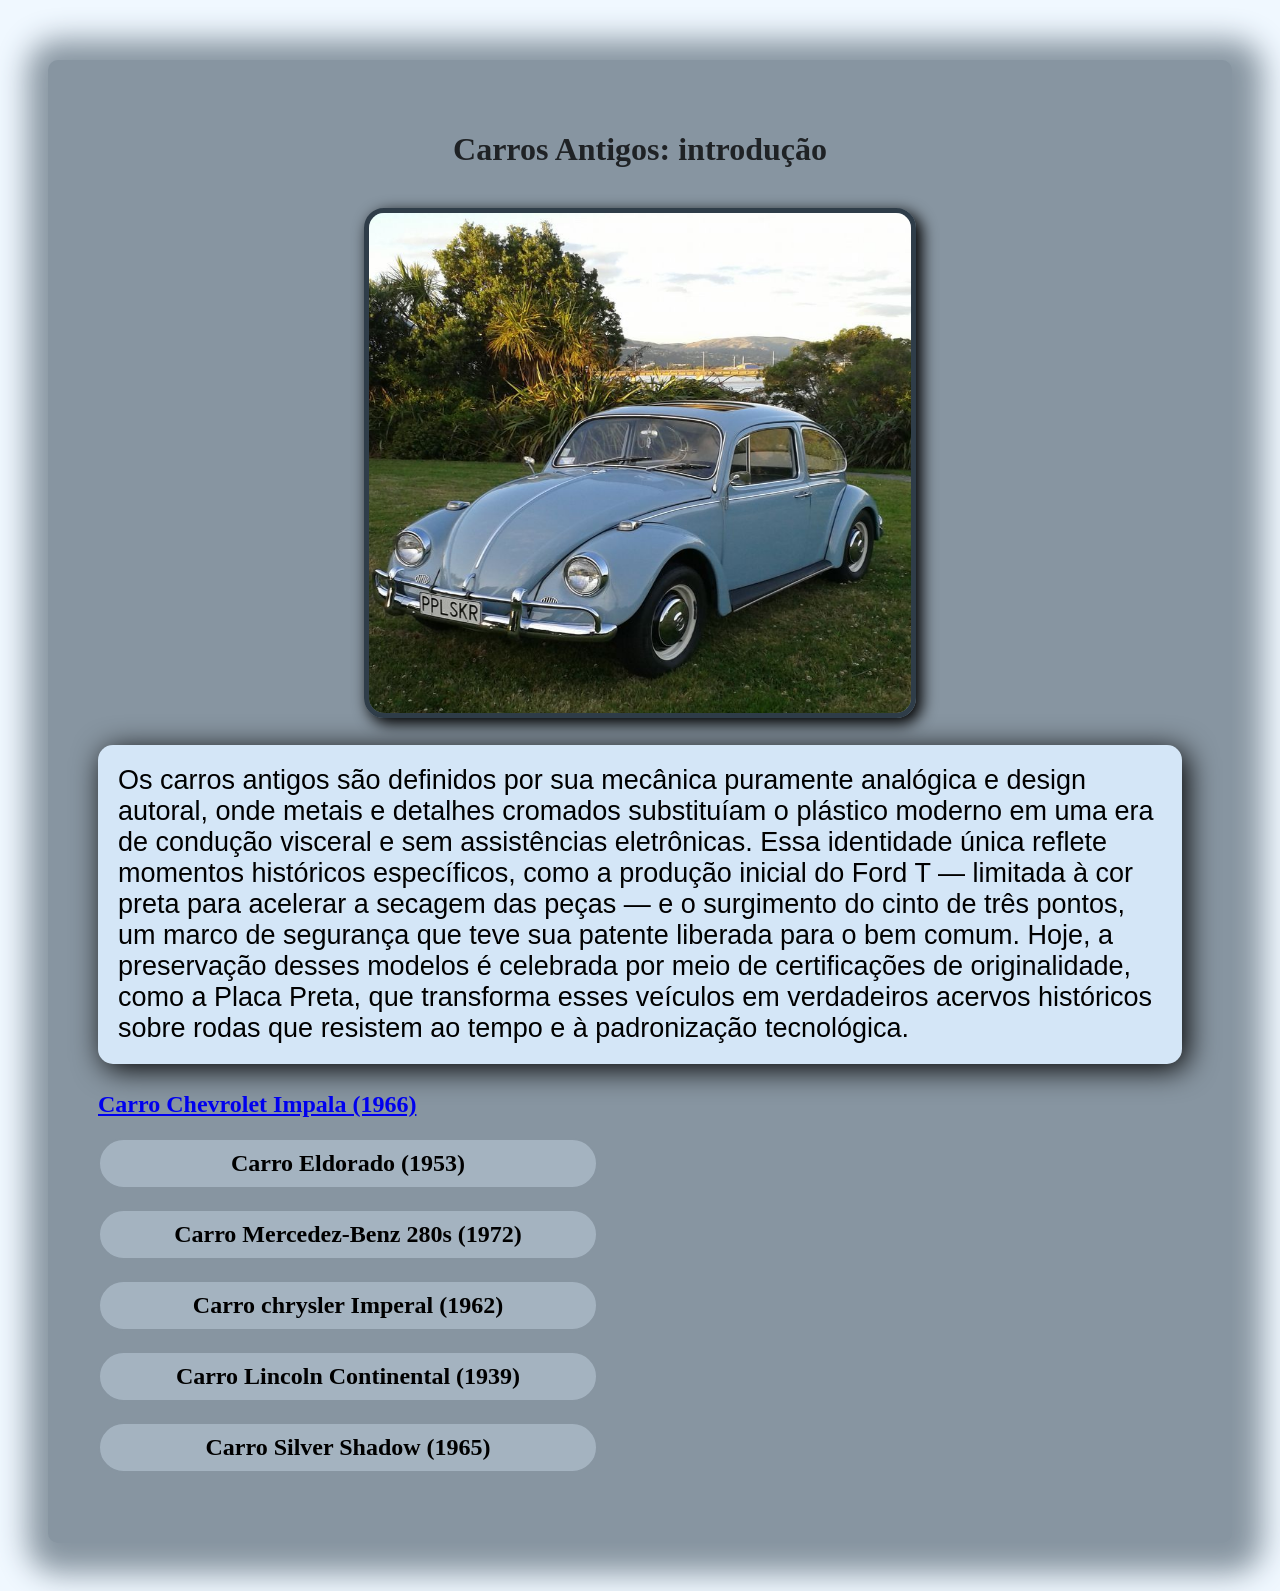
<file: index.html>
<!DOCTYPE html>
<html lang="pt-br">
<head>
    <meta charset="UTF-8">
    <meta name="viewport" content="width=device-width, initial-scale=1.0">
    <title>Carros Antigos: Introdução</title>
    <link rel="stylesheet" href="./css/body_inicial.css">
    <link rel="stylesheet" href="./css/container_inicial.css">
    <link rel="stylesheet" href="./css/img_inicial.css">
    <link rel="stylesheet" href="./css/link_inicial1.css">
    <link rel="stylesheet" href="./css/titulo_inicial.css"> 
    <link rel="stylesheet" href="./css/link_inicial2.css">
    <link rel="stylesheet" href="./css/link_Inicial3.css">
    <link rel="stylesheet" href="./css/link_inicial4.css">
    <link rel="stylesheet" href="./css/link_inicial5.css">
    <link rel="stylesheet" href="./css/link_inicial6.css">



<style>
</style>
<body>
    <div class="container">
        <div class="titulo">
                <h1>Carros Antigos: introdução</h1>
                <img src="./img/fuscaAzul.jpg">
                <p>Os carros antigos são definidos por sua mecânica puramente analógica e design autoral, onde metais e detalhes cromados substituíam o plástico moderno em uma era de condução visceral e sem assistências eletrônicas. Essa identidade única reflete momentos históricos específicos, como a produção inicial do Ford T — limitada à cor preta para acelerar a secagem das peças — e o surgimento do cinto de três pontos, um marco de segurança que teve sua patente liberada para o bem comum. Hoje, a preservação desses modelos é celebrada por meio de certificações de originalidade, como a Placa Preta, que transforma esses veículos em verdadeiros acervos históricos sobre rodas que resistem ao tempo e à padronização tecnológica.</p> 
            <div class="link"> 
                <a href="./carros1.html">
                    <h2>Carro Chevrolet Impala (1966)</h2>
                </a>
            </div>
            <div class="link2">
                <a href="./carro2.html">
                    <h2>Carro Eldorado (1953)</h2>
                </a>
            </div>
            <div class="link3">
                <a href="./carro3.html">
                    <h2>Carro Mercedez-Benz 280s (1972)</h2>
                </a>
            </div>
            <div class="link4">
                <a href="./carro4.html">
                    <h2>Carro chrysler Imperal (1962)</h2>
                </a>
            </div>
            <div class="link5">
                <a href="./carro5.html">
                    <h2>Carro Lincoln Continental (1939)</h2>
                </a>
            </div>
            <div class="link6">
                <a href="./carro6.html">
                    <h2>Carro Silver Shadow (1965)</h2>
                </a>
            </div>
        </div>
    </div>
</body>
</html>
</file>
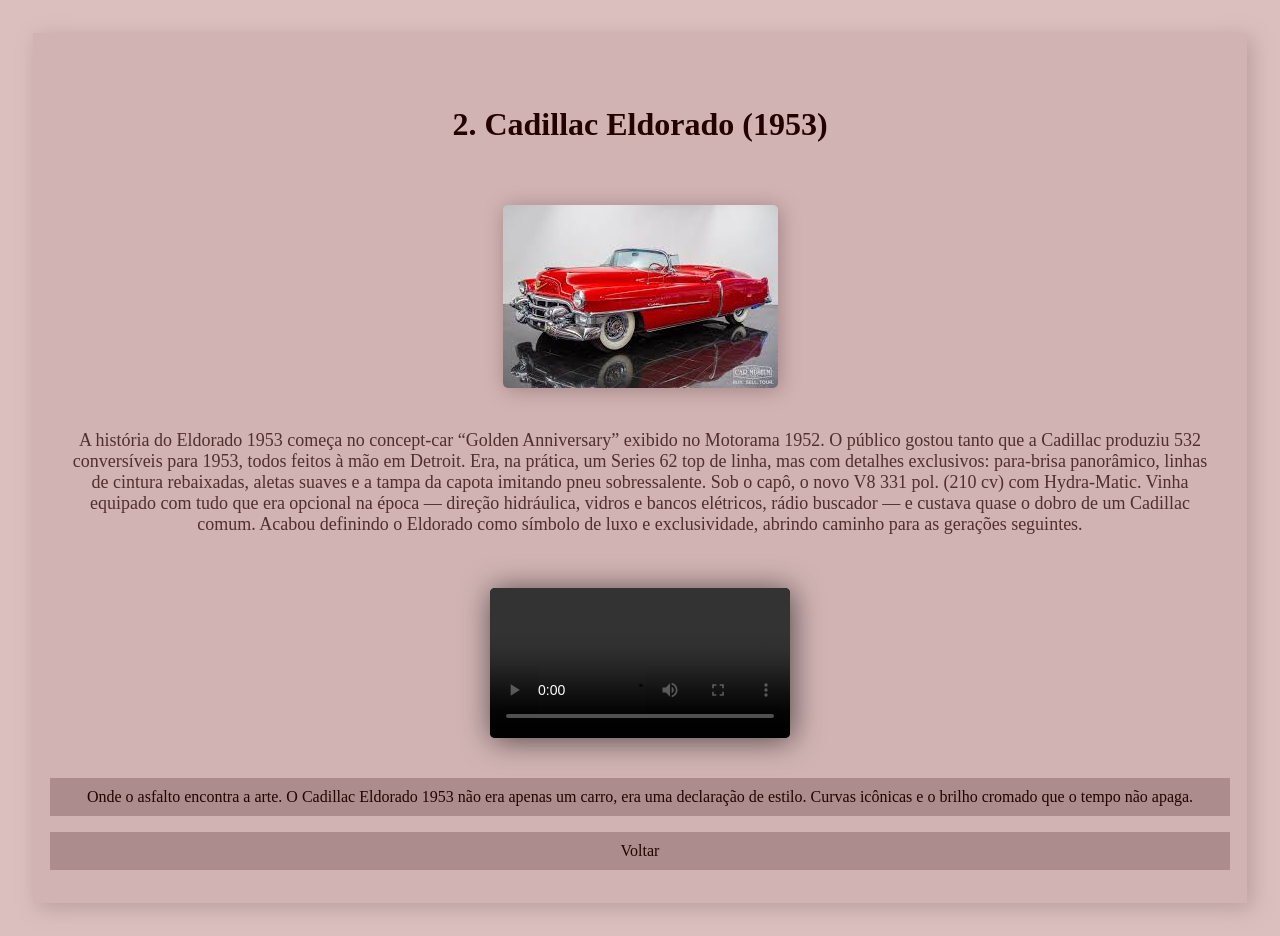
<file: carro2.html>
<!DOCTYPE html>
<html lang="pt-br">
<head>
    <meta charset="UTF-8">
    <meta name="viewport" content="width=device-width, initial-scale=1.0">
    <link rel="stylesheet" href="./css/body2.css">
    <link rel="stylesheet" href="./css/container2.css">
    <link rel="stylesheet" href="./css/content2.css">
    <link rel="stylesheet" href="./css/corpo2.css">
    <link rel="stylesheet" href="./css/links2.css">
    <link rel="stylesheet" href="./css/sombra_link1_2.css">
    <link rel="stylesheet" href="./css/sombra_link2_2.css">



    <title>Cadillac Eldorado</title>
</head>
<body>
    <div class="container">
        <div class="content">
            <div class="corpo">
                <h1><strong>2. Cadillac Eldorado (1953)</strong></h1>
                    <a href="https://www.netcarshow.com/cadillac/1953-eldorado/">
                        <img src="./img/carro2.jpg">
                    </a>
                <article>
                    <p>A história do Eldorado 1953 começa no concept-car “Golden Anniversary” exibido no Motorama 1952. O público gostou tanto que a Cadillac produziu 532 conversíveis para 1953, todos feitos à mão em Detroit.
                    Era, na prática, um Series 62 top de linha, mas com detalhes exclusivos: para-brisa panorâmico, linhas de cintura rebaixadas, aletas suaves e a tampa da capota imitando pneu sobressalente. Sob o capô, o novo V8 331 pol. (210 cv) com Hydra-Matic. Vinha equipado com tudo que era opcional na época — direção hidráulica, vidros e bancos elétricos, rádio buscador — e custava quase o dobro de um Cadillac comum.
                    Acabou definindo o Eldorado como símbolo de luxo e exclusividade, abrindo caminho para as gerações seguintes.
                    </p>
                </article>
            </div>
            <div class="links">
                <iframe src="./mp4/cadilacEldorado.mp4"></iframe>
                <p>Onde o asfalto encontra a arte. O Cadillac Eldorado 1953 não era apenas um carro, era uma declaração de estilo. Curvas icônicas e o brilho cromado que o tempo não apaga.</p>
                <a href="./index.html">
                    <p>Voltar</p>
                </a>
            </div>
        </div>
    </div>
</body>
</html>
</file>
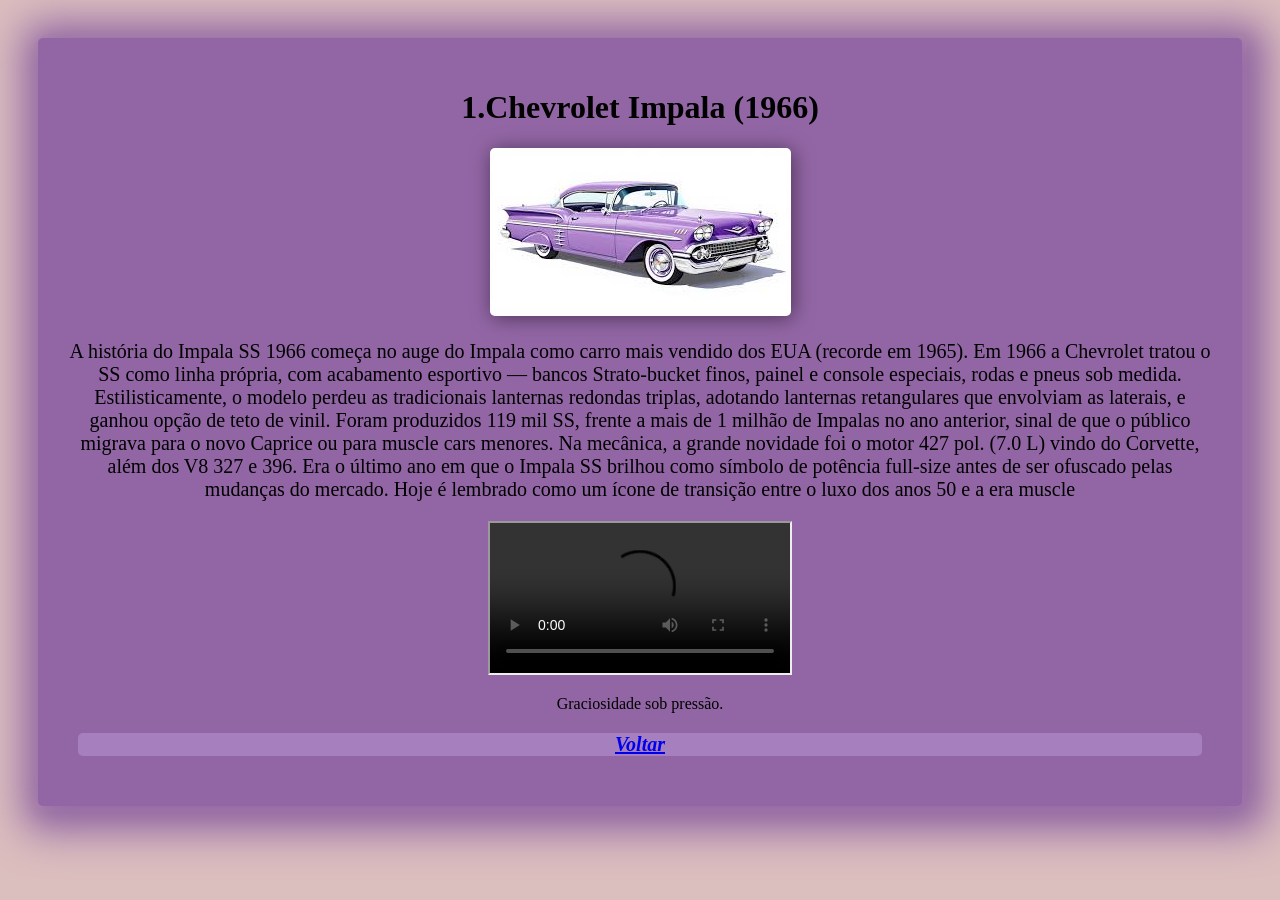
<file: carros1.html>
<!DOCTYPE html>
<html lang="pt-br">
<head>
    <meta charset="UTF-8">
    <meta name="viewport" content="width=device-width, initial-scale=1.0">
    <title>Chevrolet Impala</title>
    <link rel="stylesheet" href="./css/a_11.css">
    <link rel="stylesheet" href="./css/a_21.css">
    <link rel="stylesheet" href="./css/body1.css">
    <link rel="stylesheet" href="./css/container1.css">
    <link rel="stylesheet" href="./css/content1.css">

</head>
<body>
    <div class="container">
        <div class="content">
            <h1><strong>1.Chevrolet Impala (1966)</strong></h1>
            <a href="https://www.classicautomall.com/vehicles/4324/1966-chevrolet-impala-ss">
                <img src="./img/carro1.jpg">
            </a>
            <article>
                <p>A história do Impala SS 1966 começa no auge do Impala como carro mais vendido dos EUA (recorde em 1965). Em 1966 a Chevrolet tratou o SS como linha própria, com acabamento esportivo — bancos Strato-bucket finos, painel e console especiais, rodas e pneus sob medida.
                Estilisticamente, o modelo perdeu as tradicionais lanternas redondas triplas, adotando lanternas retangulares que envolviam as laterais, e ganhou opção de teto de vinil. Foram produzidos 119 mil SS, frente a mais de 1 milhão de Impalas no ano anterior, sinal de que o público migrava para o novo Caprice ou para muscle cars menores.
                Na mecânica, a grande novidade foi o motor 427 pol. (7.0 L) vindo do Corvette, além dos V8 327 e 396. Era o último ano em que o Impala SS brilhou como símbolo de potência full-size antes de ser ofuscado pelas mudanças do mercado. Hoje é lembrado como um ícone de transição entre o luxo dos anos 50 e a era muscle
                </p>
            </article>
            <div class="links">
                <iframe src="./mp4/chevroletImpala.mp4"></iframe>
                    <p>Graciosidade sob pressão.</p>
                    <div class="a_2">
                        <a href="./index.html">
                            <p><strong><em>Voltar</em></strong></p>
                        </a>
                    </div>
            </div>
        </div>
    </div>
</body>
</html>
</file>
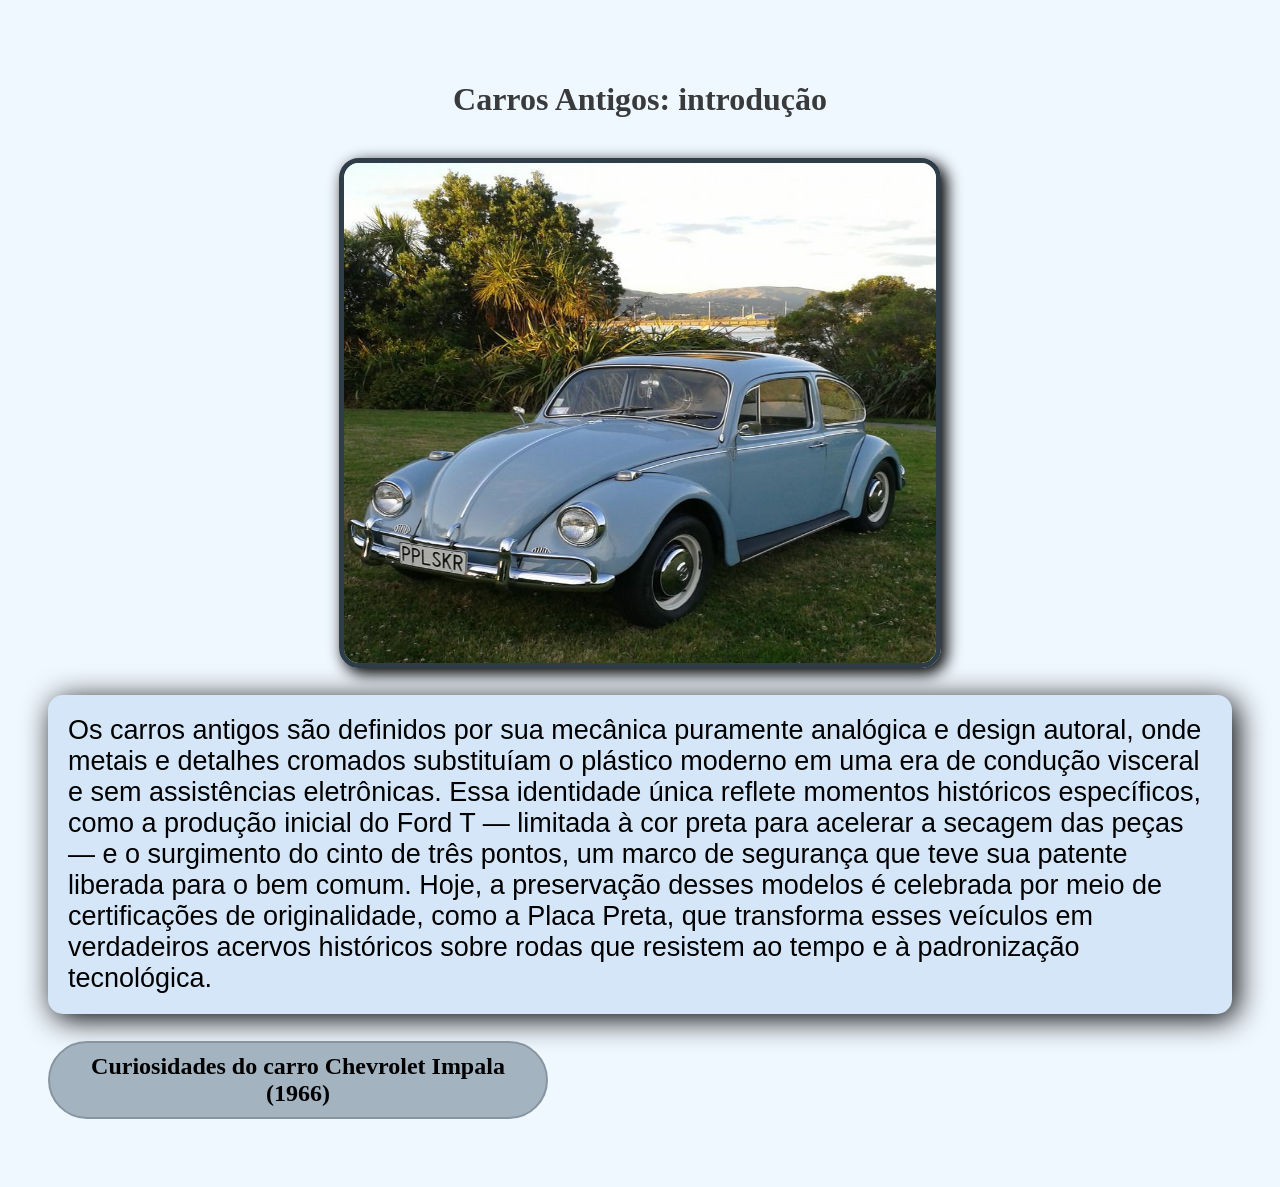
<file: páginaPrincipal.html>
<!DOCTYPE html>
<html lang="pt-br">
<head>
    <meta charset="UTF-8">
    <meta name="viewport" content="width=device-width, initial-scale=1.0">
    <title>Carros Antigos: Introdução</title>
    <link rel="stylesheet" href="./css/style.css">
<style>
</style>
<body>
     <div class="titulo">
        <h1>Carros Antigos: introdução</h1>
            <img src="./fuscaAzul.jpg">
                <p>Os carros antigos são definidos por sua mecânica puramente analógica e design autoral, onde metais e detalhes cromados substituíam o plástico moderno em uma era de condução visceral e sem assistências eletrônicas. Essa identidade única reflete momentos históricos específicos, como a produção inicial do Ford T — limitada à cor preta para acelerar a secagem das peças — e o surgimento do cinto de três pontos, um marco de segurança que teve sua patente liberada para o bem comum. Hoje, a preservação desses modelos é celebrada por meio de certificações de originalidade, como a Placa Preta, que transforma esses veículos em verdadeiros acervos históricos sobre rodas que resistem ao tempo e à padronização tecnológica.</p> 
            <div class="link"> 
                <a href="./carros1.html">
                    <h2>Curiosidades do carro Chevrolet Impala (1966)</h2>
                </a>
            </div>
        </div>
</body>
</html>
</file>
<file: css/body_inicial.css>
body {
    background-color: aliceblue;
    padding: 40px;
    margin-top: 20px;

}
</file>
<file: css/container_inicial.css>
.container {
    background-color: rgb(135, 149, 161);
    box-shadow: 5px 5px 30px 25px rgb(135, 149, 161);
    padding: 50px;
    border-radius: 10px;
}
</file>
<file: css/img_inicial.css>
img { 
    margin: auto;
    display: flex;
    height: 500px;
    width: 50%;
    border: 5px solid;
    border-color: rgb(47, 61, 73);
    border-radius: 20px;
    margin-top: 40px;
    box-shadow: 5px 5px
     15px 0.9px black;
}

img:hover {
    box-shadow: 3px 3px 50px 15px black;
    background-color: black;
    z-index: 10;
    transition-duration: 0.3s;
}
</file>
<file: css/link_inicial1.css>
.link1  {
    max-width: 500px;
    justify-content: space-around;
    align-items: center;
}

.link1 a {
    text-decoration: none;
}

.link1 h2 {
    font-style: normal;
    text-align: center;
    color: rgb(0, 0, 0);
    background-color: rgb(164, 179, 192);
    border-radius: 40px;
    border: solid;
    border-width: 2px;
    border-color: rgb(135, 149, 161);
    padding: 10px;
}

 .link1:hover h2 {
    background-color: rgb(64, 82, 97);
    transition-duration: 0.3s;
}
</file>
<file: css/titulo_inicial.css>
.titulo p {
    font-family:Arial, Helvetica, sans-serif;
    font-size: 27px;
    background-color: rgb(212, 230, 247);
    box-shadow: 5px 5px 30px rgb(0, 0, 0);
     border-radius: 15px;
    color: rgb(0, 0, 0);
    padding: 20px;
 }
 .titulo h1 {
     text-align: center;
     color: rgba(0, 0, 0, 0.767);
 }
</file>
<file: css/link_inicial2.css>
.link2 {
    max-width: 500px;
    justify-content: space-around;
    align-items: center;
}

.link2 a {
    text-decoration: none;
}

.link2 h2 {
    font-style: normal;
    text-align: center;
    color: rgb(0, 0, 0);
    background-color: rgb(164, 179, 192);
    border-radius: 40px;
    border: solid;
    border-width: 2px;
    border-color: rgb(135, 149, 161);
    padding: 10px;
}

.link2:hover h2 {
    background-color: rgb(64, 82, 97);
    transition-duration: 0.3s;
}
</file>
<file: css/link_Inicial3.css>
.link3  {
    max-width: 500px;
    justify-content: space-around;
    align-items: center;
}

.link3 a{
    text-decoration: none;
}

.link3 h2 {
    font-style: normal;
    text-align: center;
    color: rgb(0, 0, 0);
    background-color: rgb(164, 179, 192);
    border-radius: 40px;
    border: solid;
    border-width: 2px;
    border-color: rgb(135, 149, 161);
    padding: 10px;
}

.link3:hover h2 {
    background-color: rgb(64, 82, 97);
    transition-duration: 0.3s;
}
</file>
<file: css/link_inicial4.css>
.link4 {
    max-width: 500px;
    justify-content: space-around;
    align-items: center;
}

 .link4 a{
    text-decoration: none;
}

.link4 h2 {
    font-style: normal;
    text-align: center;
    color: rgb(0, 0, 0);
    background-color: rgb(164, 179, 192);
    border-radius: 40px;
    border: solid;
    border-width: 2px;
    border-color: rgb(135, 149, 161);
    padding: 10px;
}

.link4:hover h2{
    background-color: rgb(64, 82, 97);
    transition-duration: 0.3s;
}
</file>
<file: css/link_inicial5.css>
.link5  {
    max-width: 500px;
    justify-content: space-around;
    align-items: center;
}

.link5 a  {
    text-decoration: none;
}

.link5 h2 {
    font-style: normal;
    text-align: center;
    color: rgb(0, 0, 0);
    background-color: rgb(164, 179, 192);
    border-radius: 40px;
    border: solid;
    border-width: 2px;
    border-color: rgb(135, 149, 161);
    padding: 10px;
}
 
.link5:hover h2 {
    background-color: rgb(64, 82, 97);
    transition-duration: 0.3s;
}
</file>
<file: css/link_inicial6.css>
.link6 {
    max-width: 500px;
    justify-content: space-around;
    align-items: center;
}

.link6 a{
    text-decoration: none;
}

.link6 h2{
    font-style: normal;
    text-align: center;
    color: rgb(0, 0, 0);
    background-color: rgb(164, 179, 192);
    border-radius: 40px;
    border: solid;
    border-width: 2px;
    border-color: rgb(135, 149, 161);
    padding: 10px;
}

.link6:hover h2{
    background-color: rgb(64, 82, 97);
    transition-duration: 0.3s;
}
</file>
<file: css/body2.css>
body {
    background: rgb(219, 190, 190);
    text-align: center;
    font-family: 'Times New Roman', Times, serif;
    padding: 20px;
}
</file>
<file: css/container2.css>
.container {
    background-color:  rgb(209, 179, 179);
    box-shadow: 5px 5px 20px  rgb(185, 159, 159);
    padding: 5px;
    margin: 5px;
}
</file>
<file: css/content2.css>
.content {
    margin: 10px;
    padding: 2px;
    border-radius: 5px;
}
</file>
<file: css/corpo2.css>
.corpo {
    padding: 15px;
}

.corpo h1 {
    padding: 20px;
    color: rgb(36, 2, 2);
}

.corpo img {
    margin: 20px;
    border-radius: 5px;
    box-shadow: 2px 2px 20px rgb(160, 131, 131);
}

.corpo p {
    font-size: 18px;
    color: rgba(59, 24, 24, 0.856);
}
</file>
<file: css/links2.css>
.links iframe {
    border-radius: 5px;
    border:  rgb(219, 190, 190);
    box-shadow: 2px 2px 30px rgba(0, 0, 0, 0.616);
    margin: 20px;
}

.links p {
    color: rgb(36, 2, 2);
    background-color: rgb(172, 140, 140);
    padding: 10px;
}

.links a {
    text-decoration: none;
}
</file>
<file: css/sombra_link1_2.css>
.sombra_link1:hover {
    color: rgb(97, 59, 59);
    transition: 0.5s ease;
}
</file>
<file: css/sombra_link2_2.css>
.sombra_link2:hover p{
    color: rgb(97, 59, 59);
    transition: 0.5s ease;
}
</file>
<file: css/a_11.css>
.a_1 {
    background-color: rgb(165, 127, 190);
    border-radius: 5px;
    margin: 10px;
}

.a_1 p{
    font-size: 20px;
}

.a_1:hover p {
    color: rgb(200, 180, 216);
    transition-duration: 0.3s;
}
</file>
<file: css/a_21.css>
.a_2 {
    background-color: rgb(165, 127, 190);
    border-radius: 5px;
    margin: 10px;
}

.a_2 p{
    font-size: 20px;
}

.a_2:hover p {
    color: rgb(200, 180, 216);
    transition-duration: 0.3s;
}
</file>
<file: css/body1.css>
body {
    background-color: rgb(233, 214, 241);
    padding: 30px;
    display: flex;
    text-align: center;
}

body {
    background: rgb(219, 190, 190);
    text-align: center;
    font-family: 'Times New Roman', Times, serif;
    padding: 20px;
}
</file>
<file: css/container1.css>
.container {
    background: rgb(181, 156, 202);
    padding: 20px;
    border-radius: 20px 5px;
    box-shadow: 5px 5px 30px 30px rgb(181, 156, 202);
}

.container {
    background-color:  rgb(209, 179, 179);
    box-shadow: 5px 5px 20px  rgb(185, 159, 159);
    padding: 5px;
    margin: 5px;
}
</file>
<file: css/content1.css>
.content {
    background-color: rgb(146, 102, 165);
    padding: 30px;
    border-radius: 5px;
    box-shadow: 5px 5px 40px 20px rgb(146, 102, 165);
}

.content img {
    border-radius: 5px;
    box-shadow: 2px 2px 20px rgb(76, 52, 85);
}

.content article {
    font-size: 20px;
}
</file>
<file: css/style.css>
body {
    background-color: aliceblue;
    padding: 40px;
    margin-top: 20px;

}

.container {
    background-color: rgb(135, 149, 161);
    box-shadow: 5px 5px 30px 25px rgb(135, 149, 161);
    padding: 50px;
    border-radius: 10px;
}

img { 
    margin: auto;
    display: flex;
    height: 500px;
    width: 50%;
    border: 5px solid;
    border-color: rgb(47, 61, 73);
    border-radius: 20px;
    margin-top: 40px;
    box-shadow: 5px 5px
     15px 0.9px black;
}

img:hover {
    box-shadow: 3px 3px 50px 15px black;
    background-color: black;
    z-index: 10;
    transition-duration: 0.3s;
} 

.titulo p {
   font-family:Arial, Helvetica, sans-serif;
   font-size: 27px;
   background-color: rgb(212, 230, 247);
   box-shadow: 5px 5px 30px rgb(0, 0, 0);
    border-radius: 15px;
   color: rgb(0, 0, 0);
   padding: 20px;
}
.titulo h1 {
    text-align: center;
    color: rgba(0, 0, 0, 0.767);
}

.link, .link1, .link2, .link3, .link4, .link5, .link6 {
    max-width: 500px;
    justify-content: space-around;
    align-items: center;
}

.link a, .link1 a, .link2 a, .link3 a, .link4 a, .link5 a, .link6 a{
    text-decoration: none;
}

.link h2, .link1 h2, .link2 h2, .link3 h2, .link4 h2, .link5 h2, .link6 h2{
    font-style: normal;
    text-align: center;
    color: rgb(0, 0, 0);
    background-color: rgb(164, 179, 192);
    border-radius: 40px;
    border: solid;
    border-width: 2px;
    border-color: rgb(135, 149, 161);
    padding: 10px;
}

.link:hover h2, .link1:hover h2, .link2:hover h2, .link3:hover h2, .link4:hover h2, .link5:hover h2, .link6:hover h2{
    background-color: rgb(64, 82, 97);
    transition-duration: 0.3s;
}
</file>
